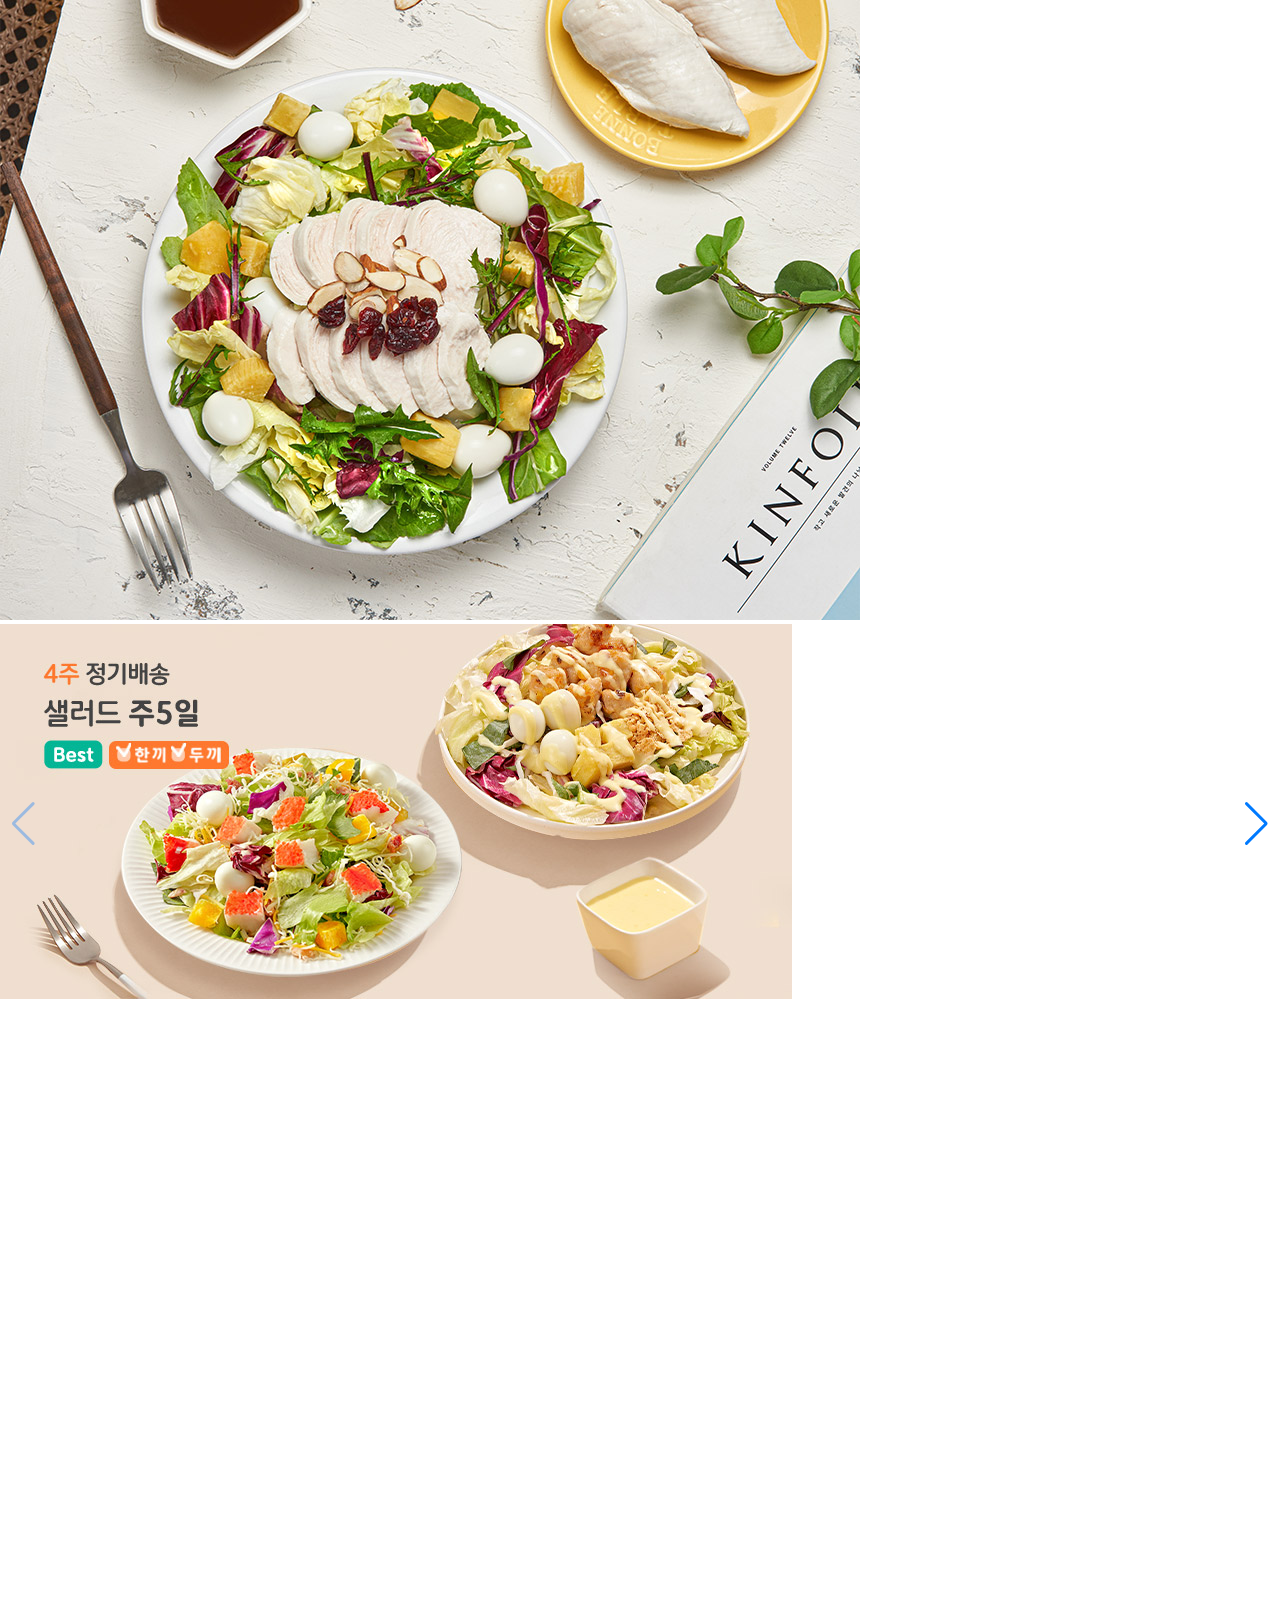
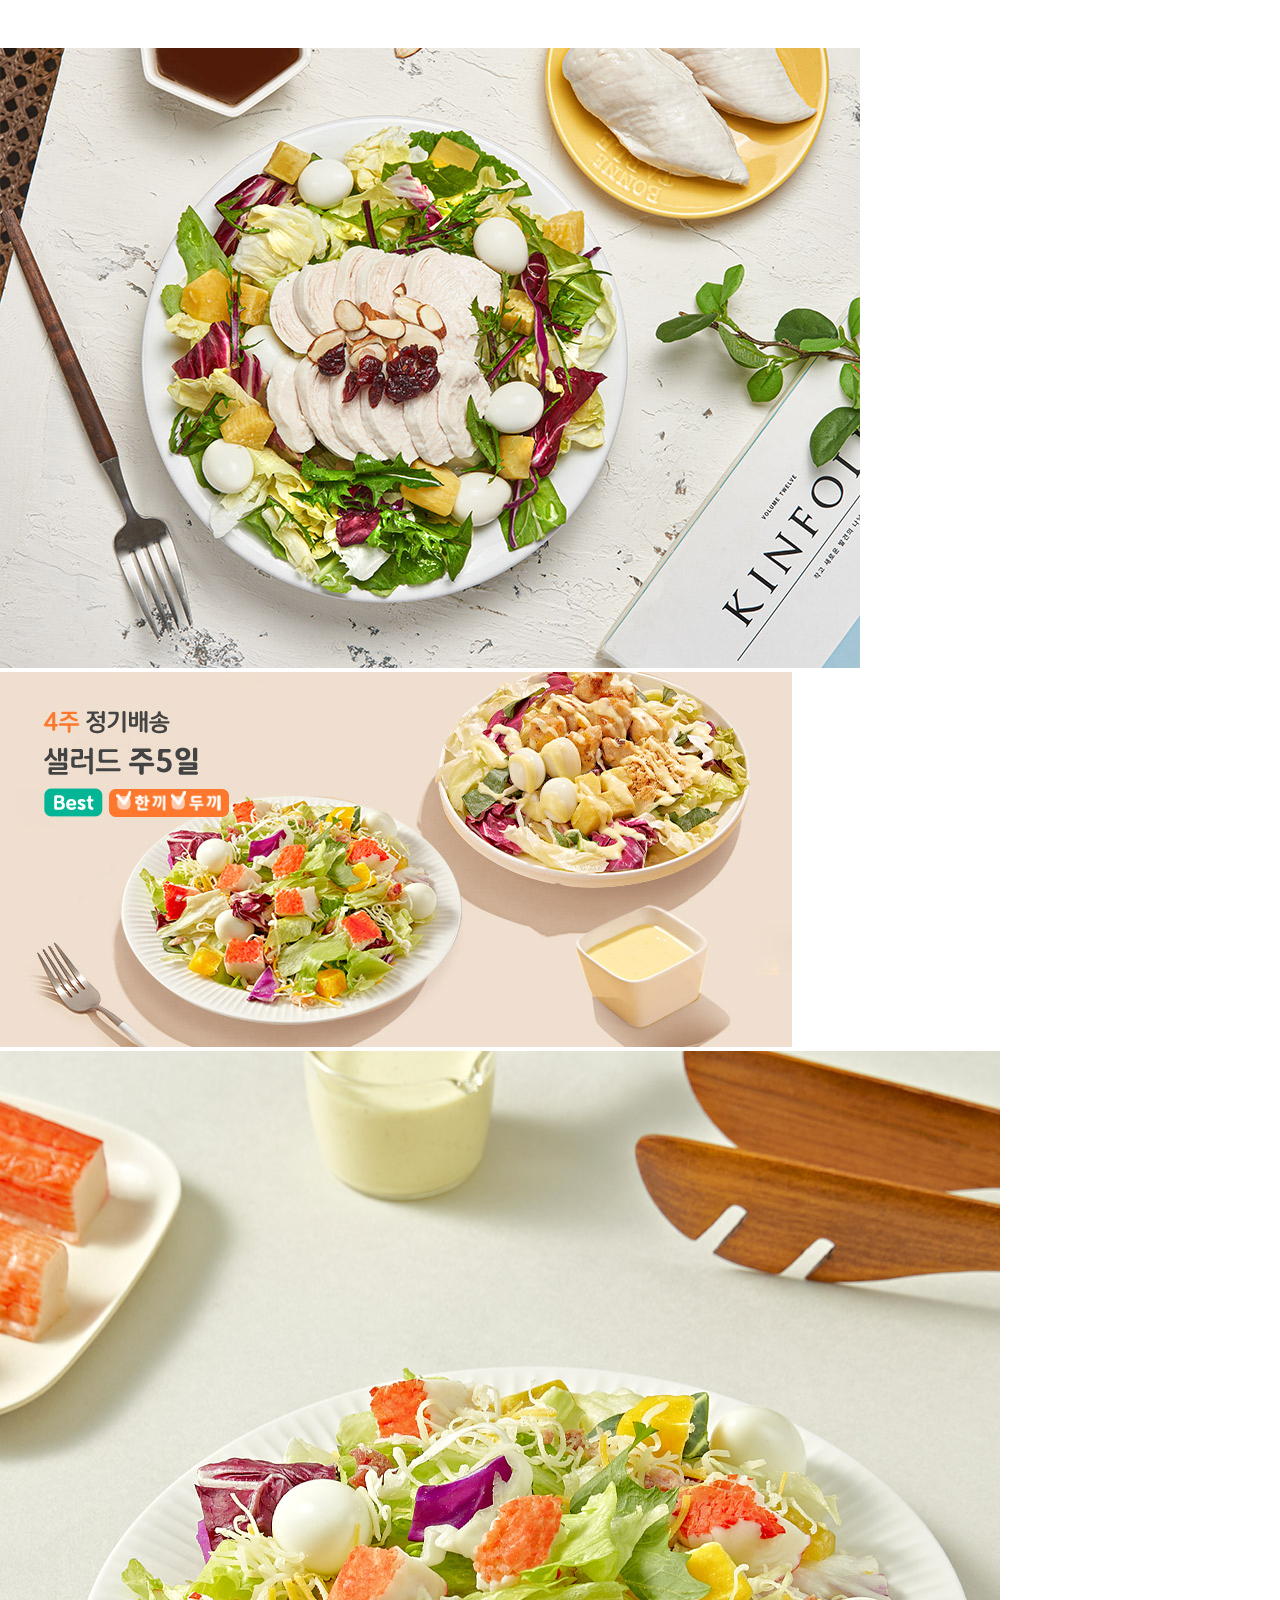
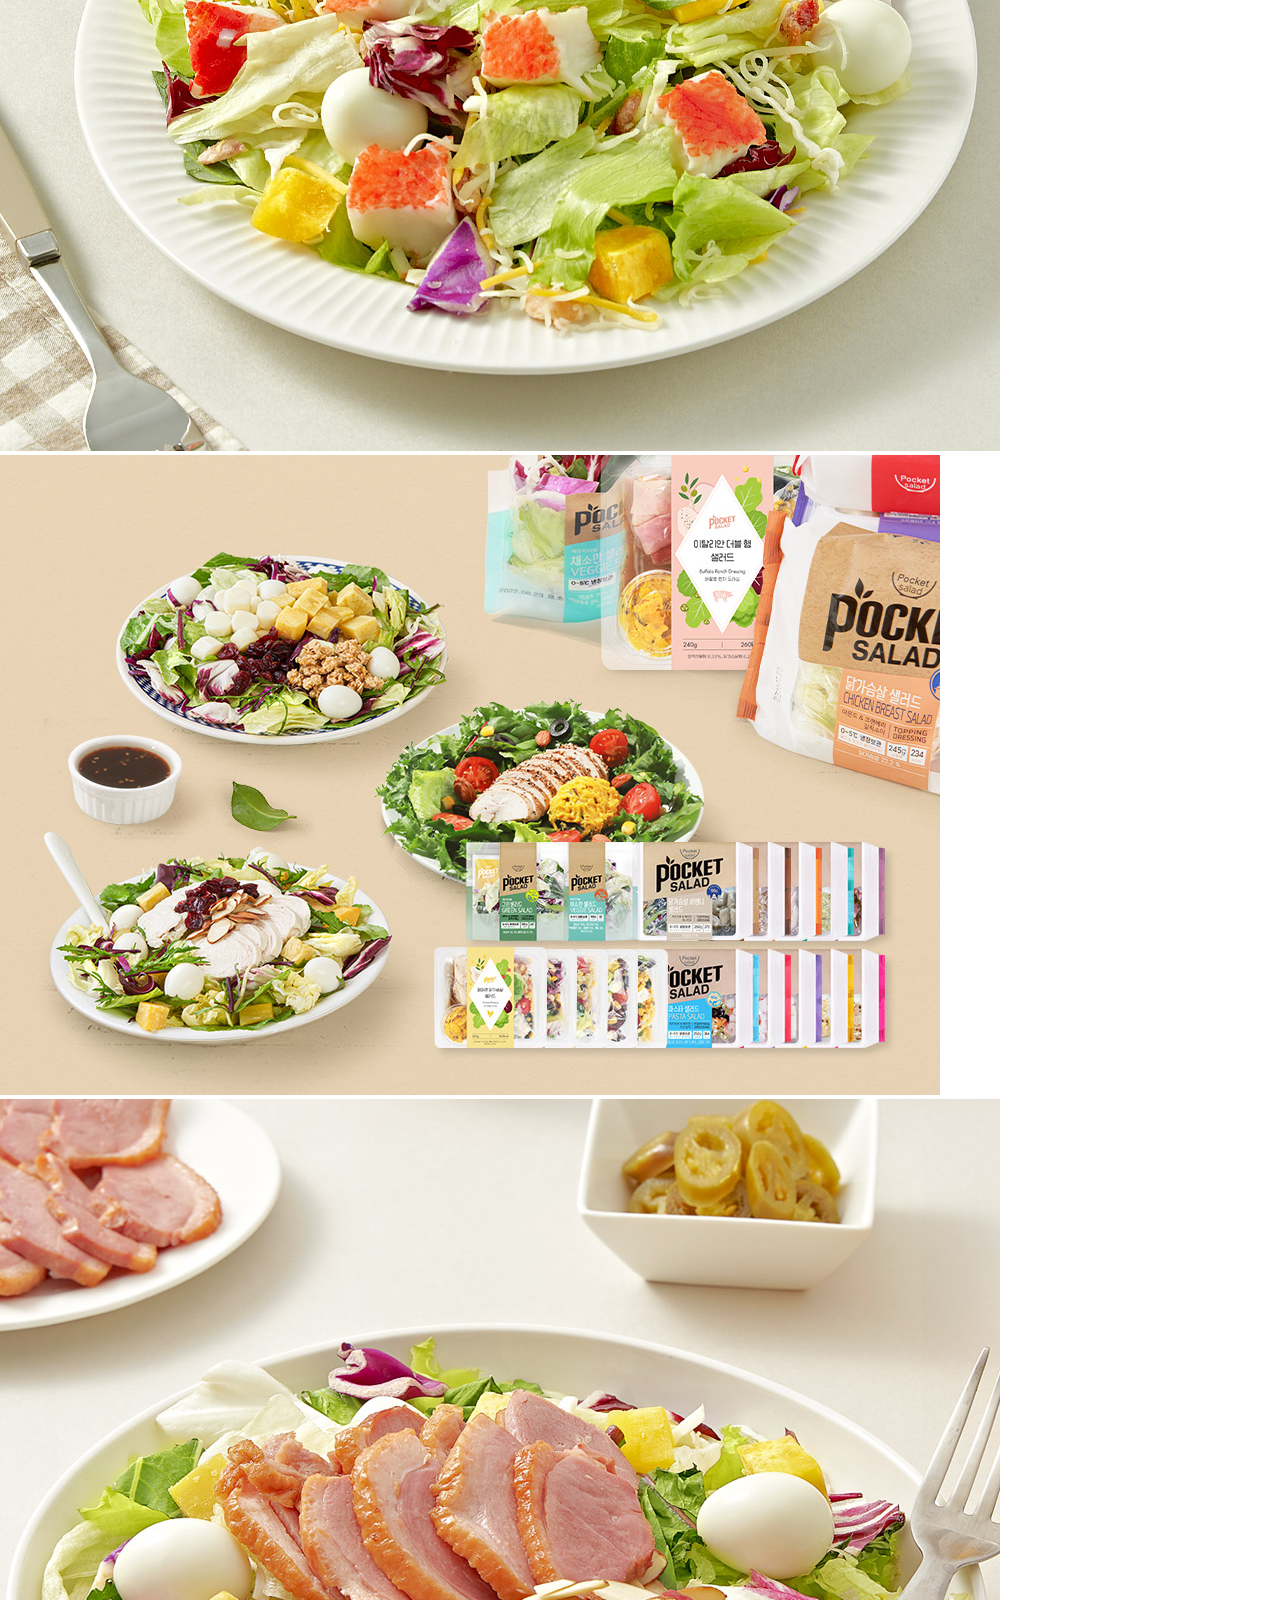
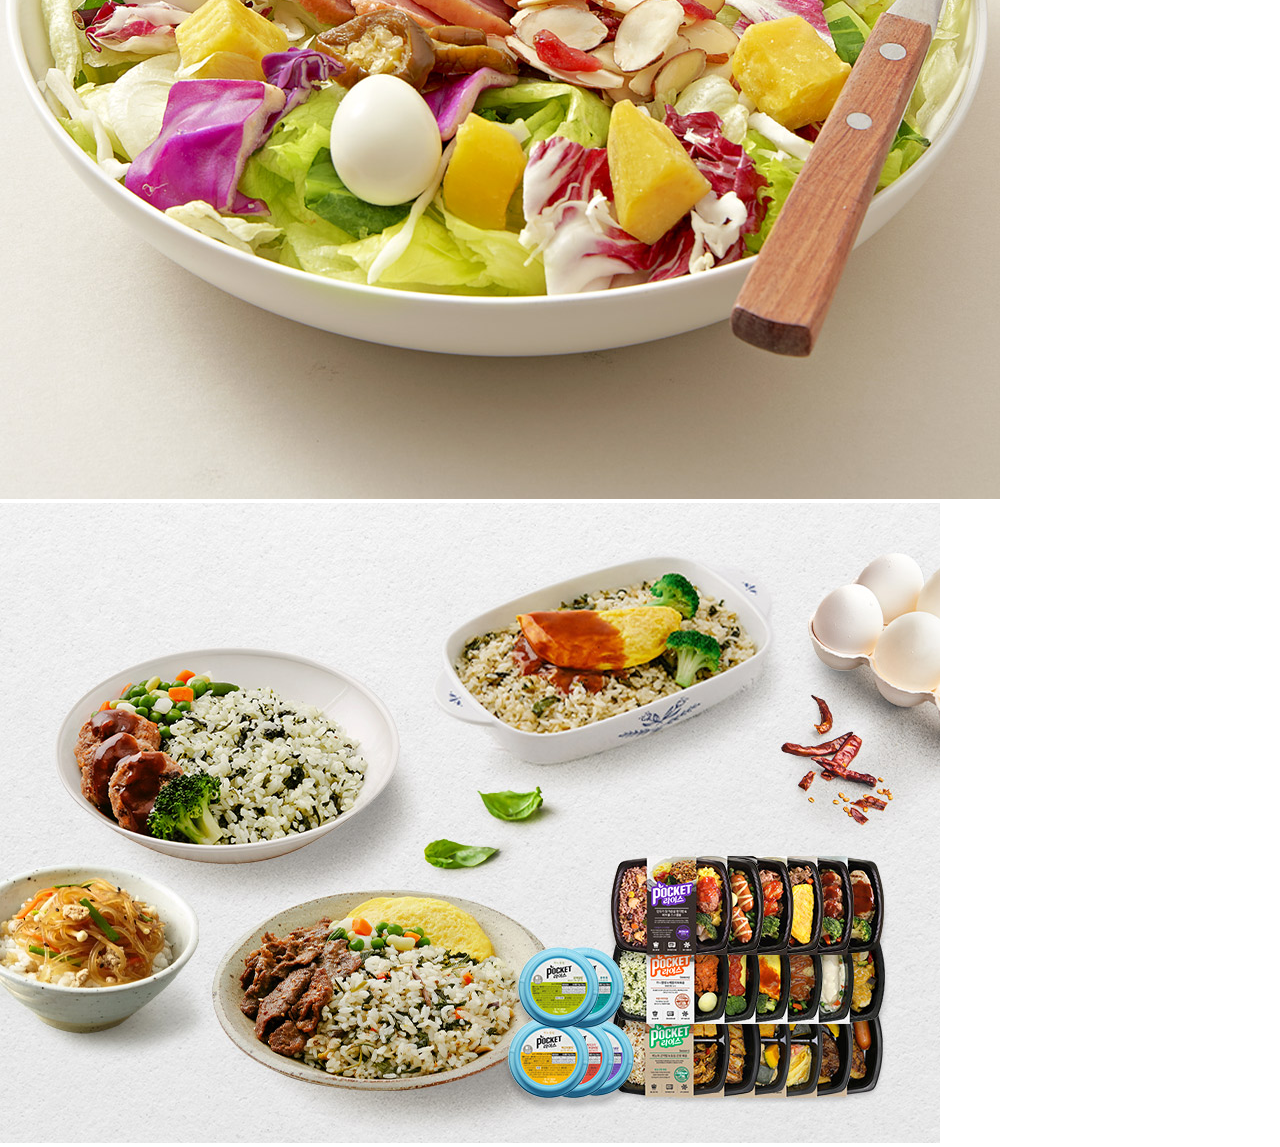
<file: con2_swiper_slide.html>
<!DOCTYPE html>
<html lang="ko">
 
<head>
 <meta charset="UTF-8">
 <meta name="viewport" content="width=device-width, initial-scale=1.0">
 <title>샐러드</title>
 <link rel="stylesheet" href="./css/style.css">
 <link rel="stylesheet" href="https://cdn.jsdelivr.net/npm/swiper@11/swiper-bundle.min.css" />
 <script src="https://code.jquery.com/jquery-3.7.1.js" integrity="sha256-eKhayi8LEQwp4NKxN+CfCh+3qOVUtJn3QNZ0TciWLP4=" crossorigin="anonymous"></script>
 
 <script src="./js/script.js" defer></script>
 <script src="https://cdn.jsdelivr.net/npm/swiper@11/swiper-bundle.min.js"></script>
 
</head>
<body>
 
</div><!--header container end -->

 <!-- Swiper -->
  <!-- Swiper -->
  <div class="swiper mySwiper">
   <div class="swiper-wrapper">
     <div class="swiper-slide con2_slide c1"> 
      <a href="#"><img src="./img/con2_img1.jpg" alt="x"></a>
      <a href="#"><img src="./img/con2_img2.jpg" alt="x"></a>
    <!-- con2_slide c1 end -->
    </div>
    <div class="swiper-slide con2_slide c2"> 
     <a href="#"><img src="./img/con2_img3.jpg" alt="x"></a>
     <a href="#"><img src="./img/con2_img4.jpg" alt="x"></a>
   <!-- con2_slide c3 end -->
   </div>
   <div class="swiper-slide con2_slide c3"> 
    <a href="#"><img src="./img/con2_img5.jpg" alt="x"></a>
    <a href="#"><img src="./img/con2_img6.jpg" alt="x"></a>
  <!-- con2_slide c3 end -->
  </div>
     
   </div><!-- swiper-wrapper end -->
   <div class="swiper-button-next"></div>
   <div class="swiper-button-prev"></div>
 </div><!-- swiper mySwiper end -->



  <!-- Swiper JS -->
  <script src="https://cdn.jsdelivr.net/npm/swiper@11/swiper-bundle.min.js"></script>

  <!-- Initialize Swiper -->
  <script>
    var swiper = new Swiper(".mySwiper", {
      navigation: {
        nextEl: ".swiper-button-next",
        prevEl: ".swiper-button-prev",
      },
    });
  </script>




 
</body>
</html>
<div class="con2_slide c1">
 <a href="#"><img src="./img/con2_img1.jpg" alt="x"></a>
 <a href="#"><img src="./img/con2_img2.jpg" alt="x"></a>
</div><!-- con2_slide c1 end -->
<div class="con2_slide c2">
 <a href="#"><img src="./img/con2_img3.jpg" alt="x"></a>
 <a href="#"><img src="./img/con2_img4.jpg" alt="x"></a>
</div>
<div class="con2_slide c3">
 <a href="#"><img src="./img/con2_img5.jpg" alt="x"></a>
 <a href="#"><img src="./img/con2_img6.jpg" alt="x"></a>
</div>
</file>
<file: css/style.css>
@charset "uft-8";
a{text-decoration: none; color: inherit; }
*{padding: 0; margin: 0;}
li,ul,ol{list-style: none;}
html,body{background: #ffffff; color: #000000;}
/* 주조색 #179f86 보조색#f9fce0*/

.wrap{width: 100%;height: auto;}
@font-face {
 font-family: 'Cafe24Ssurround';
 src: url('https://fastly.jsdelivr.net/gh/projectnoonnu/noonfonts_2105_2@1.0/Cafe24Ssurround.woff') format('woff');
 font-weight: normal;
 font-style: normal;
}
/* header*/
.container{width: 1240px; margin: 0 auto; }
#header {width: 100%; height: 300px; /* background: #f9fce0; */ }
.htop{width: 100%; height: 100px;display: flex;}
.logo_left{width: 360px; height: 100px;}
.logo{width: 520px; height: 100px; display: flex; align-items: center; justify-content: center;}
.logo>a img{width: 200px;}
.login_box{width: 360px;  display: flex; align-items: center; justify-content: center;  padding: 10px; font-weight: bold;}

.login_box>li:hover>a{color: #179f86; text-decoration: underline; }
.login_box>li>span{ margin:0 20px;}

.hbottom{width: 100%; height: 100px;  text-align: center; line-height: 100px;}
.hbottom>input{width: 400px; height: 40px; border-radius: 20px; border: 2px solid #179f86; padding-left: 20px;}

/*메뉴 */
.menu_box{width: 100%; height: 100px;  display: flex; align-items: center; justify-content: center;}
.menu{display: flex; width: 900px; height: 50px;background: #179f86;  border-radius: 10px;  }
.menu>li{width: 100%; }
.menu>li:nth-child(1)>a{display: flex; align-items: center; justify-content: center;}
.menu>li img{width: 15px; height: 18px; margin-right: 10px; margin-left: 15px;   }
.menu>li a{width: 100%; height: 50px; background-color: #04997e; display: flex;align-items: center; justify-content: center; font-weight: bold; color: #ffffff; font-size: 1.08em; border-radius: 10px; }

/* 카테고리 bg*/
.category_bg { width: 900px; height: 400px; background: #f3f3f3f5; position:relative; top: -24px; right: -170px; z-index: 10; border-radius: 10px; padding: 20px; box-sizing: border-box; }

.c_menu{display: flex; width: 100%; padding: 10px; box-sizing: border-box; height: 50px; align-items: center; justify-content: center;  }
.c_menu>li{width: 100%; text-align: center; padding: 10px; display: flex; justify-content: center;}
.c_menu>li>a{width: 100%; height: 50px; background: #04997e; display: flex; align-items: center; justify-content: center; border-radius: 10px; color: #ffffff; font-weight: bold; font-size: 1.1em;}

.c_submenu{position: absolute; top: 80px;}
.c_submenu>li{display: flex;  width: 100%; height: 40px;}
.c_submenu>li a{ width: 100%; height: 40px; display: flex;justify-content: space-around; align-items: center; }
.c_submenu>li:hover>a{text-decoration: underline; color: #04997e;}

.c_close{width: 100%; height: 50px; display: flex; align-items: center; justify-content: center; position: absolute; top: 345px; left: 0; }
.c_close>button{width: 30px; height: 30px; border-radius: 10px; border: none; box-shadow: 0 0 10px #999; cursor: pointer;}
.c_close>button:hover{background: #f9fce0;}

/* main */
#main{width: 100%; height: 400px; position: relative; }
#main .swiper{width:100%; height:100%;}
#main .swiper-wrapper{width:100%; height:100%; }
.slide{width: 100%; height: 100%; position: absolute; }
.slide>a{display: block; width: 100%; height: 100%; }
.slide>a>img{width: 100%; height: 100%; }

/* contents*/
#contents{width: 100%;  height: auto;}

/* con1*/

.con1{ width: 100%; height: 250px; display: flex; justify-content: space-around; align-items: center; text-align: center; font-weight: bold; }

.con1>a:hover{ text-decoration: underline; color: #179f86; opacity: 0.8; }
.con1 img{width: 160px; } 
.con1>a:hover img{box-shadow: 2px 2px 2px  #888; border-radius: 15px;}
/* con2 */
.con2{width: 100%; height: 500px; display: flex; justify-content: space-between;}

.con2_txt{width: 49.5%; height: 100%; text-align: center; border: 1px solid #179f86; border-radius: 10px;  }
.con2_txt>h2{ width: 100%; height: 100px; display: flex; align-items: center; justify-content: center; font-size: 1.7em; background: #179f86; border-top-left-radius: 8px;border-top-right-radius: 8px; color: #fff;}
.con2_txt>p{width: 100%; height: 100px; font-size: 1.2em; text-align: center; line-height: 100px;}
.con2_txt>span{width: 100%; height: 200px;  display: flex; align-items: center; line-height: 2; font-size: 1.5em; justify-content: center; }
.con2_txt>a{width: 100%; height: 100px;  font-size: 1.3em;font-weight: bold; background: #179f86;   justify-content: center; line-height:100px;}
.con2_txt>a>button{width: 200px; height: 50px; border-radius: 10px; border: none; background: #179f86; color: #f9fce0; font-size: 1.1em; cursor: pointer; } 
.con2_txt>a>button:hover{background: #f9fce0;color: #179f86;box-shadow: 0 0 10px #999;font-weight: bold;}

.con2_img{width: 49.5%; height: 100%; border: 1px solid #179f86; border-radius: 10px; display: flex;  align-items: center; box-sizing: border-box; padding: 10px;   }

.con2_img>.con2_slide{width: 100%;height: 100%; }
.con2_img .swiper{width:100%; height:100%; }
.con2_img .swiper-wrapper{width:100%; height:100%; display: flex;}
.con2_img  .slide{width: 100%; height: 100%; position: relative;}
.con2_img .slide>a{display: block; width: 100%; height: 100%;  }


.c2{ left: 0.5%; }
.c3{left: 0.5%;}

.con2_img>.swiper>.swiper-wrapper>.con2_slide>a:nth-child(1)>img{height: 200px;  box-sizing: border-box; border-radius: 10px;}
.con2_img>.swiper>.swiper-wrapper>.con2_slide>a:nth-child(2)>img{width: 99%; height: 270px; box-sizing: border-box;  border-radius: 10px; display: flex;  }

/* con3 */

.con3{width: 100%; height: 700px; }
.con3 h1{width: 100%; height: 100px; display: flex; align-items: flex-end; justify-content: center;}
.con3 p{width: 100%; height: 40px; text-align: center; line-height: 40px;}
.con3>.con3_tit{ width: 800px; height: 80px; margin: 0 auto; margin-top: 20px;}
.con3>.con3_tit>.tit{width: 100%; height: 60px;  display: flex;}

.con3>.con3_tit>.tit>li {width: 100%; height: 60px; background-color: #e7e7e7;display: flex; align-items: center; justify-content: center;  background-color: #e7e7e7; color: #777777; font-weight: bold;font-size: 1.2em; cursor: pointer;}
.con3>.con3_tit>.tit>.active{background: #179f86; color: #fff; }
.con3>.con3_tit>.tit>li:first-child{border-top-left-radius: 10px;border-bottom-left-radius: 10px;}
.con3>.con3_tit>.tit>li:last-child{border-top-right-radius: 10px;border-bottom-right-radius: 10px;}


.con3_box{width: 100%;height: 400px;}
.wbox{display: flex; width: 100%; height: 100%; justify-content: space-between; align-items: center; }
.wbox>.box>li a{display: flex;  width:100%;height: 100%; font-size: 0.95em; font-weight: bold; }

.wbox>.box>li>a>img{width: 277px; border-radius: 10px; margin-bottom: 15px;}
.wbox>.box>li:hover>a>img{opacity: 0.7; box-shadow: 2px 2px 2px #888;}
.box .price{font-size: 1.5em;}
.box .cost{color:#bbbbbb; font-size:1.2em; text-decoration:line-through;}
.box .sale{color: #eb932e; font-size: 1.3em;}


.con3_bottom{width: 100%; height: 80px; display: flex; justify-content: center; align-items: center; }
.con3_bottom>p{width: 200px; height: 40px; background: #179f86; color: #ffffff; cursor: pointer; border-radius: 10px}
.con3_bottom>p:hover{ font-weight: bold;  background: #f9fce0; color: #179f86; box-shadow: 0 0 10px #999;}

.con4{width: 100%; height: 350px; display: flex; align-items: center; justify-content: center;}
.con4>a:nth-child(1)>img{border-top-left-radius: 10px;}
.con4>a:nth-child(1)>img{border-bottom-left-radius: 10px;}
.con4>a:nth-child(2)>img{border-top-right-radius: 10px;}
.con4>a:nth-child(2)>img{border-bottom-right-radius: 10px;}

.con5{width: 100%; height: 540px;}
.con5_box{width: 100%; height: 400px;}
.con5>h1{width: 100%; height: 100px; display: flex; align-items: flex-end; justify-content: center;}
.con5>p{width: 100%; height: 40px; text-align: center; line-height: 40px;}
.con5 .price{margin: 0 10px;}


.con6{width: 100%; height: 640px; }
.con6_box{width: 100%; height: 500px; display: flex; justify-content: space-between; }
.con6>h1{width: 100%; height: 100px; display: flex; align-items: flex-end; justify-content: center; }
.con6>p{width: 100%; height: 40px; text-align: center; line-height: 40px; margin-bottom: 30px;}


.con6 .box>li>a img{width: 610px;}
.con6 .price{margin: 0 10px;}

.con7{width: 100%; height: 450px; display: flex; flex-wrap: wrap; align-content: space-around;justify-content: center; margin: 50px 0;}

#footer {width: 100%; height: 100%; }
#footer  .ftop{width: 100%; height: 250px; display: flex; justify-content: space-between;}
#footer .ftop>.notice{width: 40%; height: 100%;  padding: 20px; box-sizing: border-box;}
#footer .ftop>.notice>.tit{display: flex; justify-content: space-between; align-items: center; width: 100%; height: 20%; }
#footer .ftop>.notice>.tit>li:nth-child(1){font-size: 1.5em ; font-weight: bold; border-bottom: 1px solid #179f86; color: #179f86;}
#footer .ftop>.notice>.tit>li:nth-child(2):hover{color: #179f86; cursor: pointer;}
#footer .ftop>.notice>.txt{width: 100%; height: 80%; display: flex; flex-wrap: wrap; align-content: space-around;}
#footer .ftop>.notice>.txt>li{width: 100%;}
#footer .ftop>.notice>.txt>li>a{width: 100%; }
#footer .ftop>.notice>.txt>li:hover>a{text-decoration: underline; color: #179f86;font-weight: bold;}
#footer .ftop>.cs{width: 30%; height: 100%; padding: 20px; box-sizing: border-box;}
#footer .ftop>.cs>.tit{width: 100%; height: 20%; display: flex; justify-content: space-between; align-items: center;}
#footer .ftop>.cs>.tit>li{font-size: 1.5em; color: #179f86;font-weight: bold;}
#footer .ftop>.cs>.tit>li:nth-child(1){border-bottom: 1px solid #179f86;}
#footer .ftop>.cs>.txt{width: 100%; height: 60%; display: flex; flex-wrap: wrap; align-content: space-around;}
#footer .ftop>.cs>.border{width: 100%; height: 20%;display: flex; justify-content: space-between;}
#footer .ftop>.cs>.border>li{width: 100%; border: 1px solid #179f86; display: flex; justify-content: center; align-items: center;}
#footer .ftop>.cs>.border>li:hover{background: #179f86; color: #ffffff;}



#footer .ftop>.bank{width: 30%; height: 100%; padding: 20px; box-sizing: border-box; display: flex; flex-wrap: wrap; text-align: center; }
#footer .ftop>.bank>.tit{width: 100%; height: 20%; display: flex; justify-content: center;}
#footer .ftop>.bank>.tit>li{font-size: 1.5em; color: #179f86; font-weight: bold; border-bottom: 1px solid #179f86; width: 150px; height: 32px; display: flex;  }
#footer .ftop>.bank>.acc{width: 100%; height: 80%; display: flex; flex-wrap: wrap; align-content: space-around; }
#footer .ftop>.bank>.acc>li{width: 100%; }

#footer .fbottom{width: 100%; height: 100%; background: #f9fce0; padding-left: 340px; padding-right: 340px; box-sizing: border-box;}
#footer .fbottom>.fb_top{display: flex; justify-content: space-between; width: 100%; height: 50px; border-bottom: 1px solid #179f86;}
#footer .fbottom>.fb_top>.f_menu{display: flex; align-items: center;}
#footer .fbottom>.fb_top>.f_menu>span{margin: 0 10px;}
#footer .fbottom>.fb_top>.f_menu>li:hover>a{color: #179f86;}
#footer .fbottom>.fb_top>.f_menu>li:nth-child(5){font-weight: bold;}
#footer .fbottom>.fb_top>.sns{width: 150px; height: 100%; display: flex; justify-content: space-around; align-items: center; }
#footer .fbottom>.fb_top>.sns img{width: 30px; margin: 5px;}

#footer .fbottom>.fb_bottom{width: 100%; height: 150px; display: flex;  box-sizing: border-box;}
#footer .fbottom>.fb_bottom>.copy{ width: 100%; display: flex;  flex-wrap: wrap; align-content: space-around;}
#footer .fbottom>.fb_bottom>.copy>li{width: 100%; display: flex;  font-size: 0.9em; }
#footer .fbottom>.fb_bottom>.logo{height: 100%; display: flex; align-items:center ; justify-content: flex-end; }
</file>
